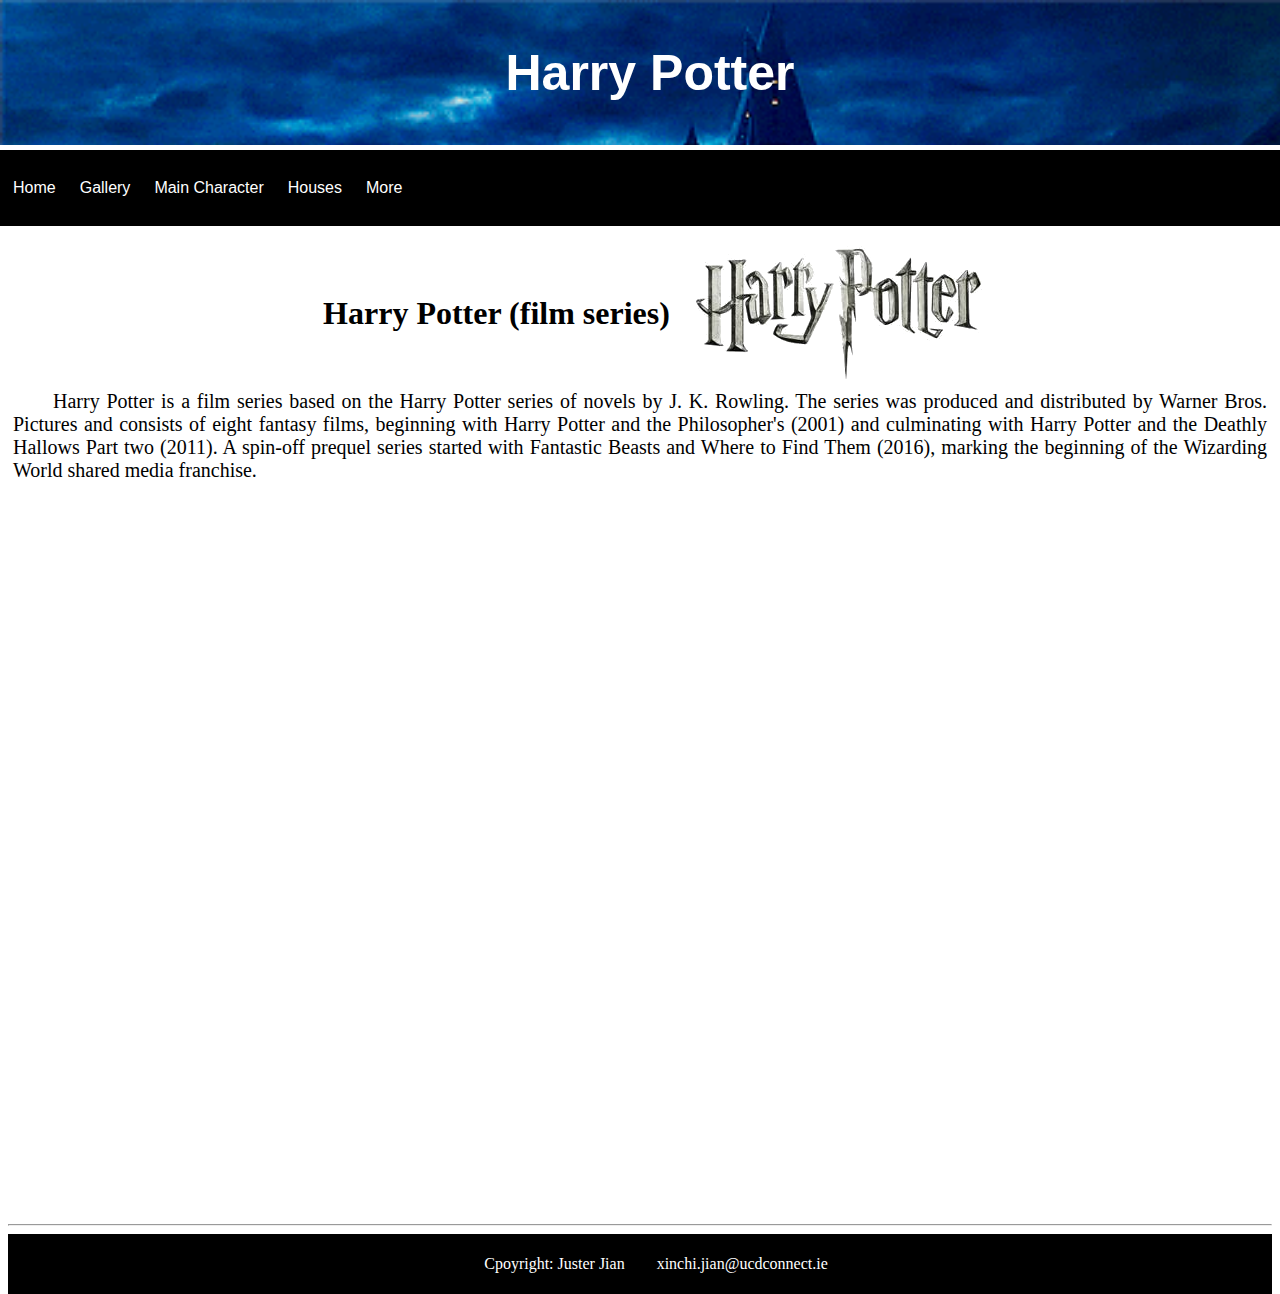
<file: index.html>
<!DOCTYPE html>
<html lang="en">
<head>
    <meta charset="UTF-8">
    <meta name="viewport" content="width=device-width, initial-scale=1.0">
    <title>Harry Potter series movies</title>
    <link rel="stylesheet" href="style.css">
</head>
<body>
    <div id="header">
        <link href="https://fonts.cdnfonts.com/css/harry-potter" rel="stylesheet">
        <h1>Harry Potter</h1>
    </div>

    <div id="nav">
        <ul>
            <li>
                <a href="./index.html">Home</a>
            </li>
            <li>
                <a href="./Gallery/Gallery.html">Gallery</a>
            </li>
            <li>
                <a href="./MC/Main-Character.html">Main Character</a>
            </li>
            <li >
                <div class="dropdown">
                <a id="house" href="./House/House.html">Houses</a>
                <div class="dropdown-content">
                    <a href="./House/House.html#Gryffindor">Gryffindor</a>
                    <a href="./House/House.html#Hufflepuff">Hufflepuff</a>
                    <a href="./House/House.html#Ravenclaw">Ravenclaw</a>
                    <a href="./House/House.html#Slytherin">Slytherin</a>
                </div>
                </div>
            </li>
            <li>
                <a href="./More/More.html">More</a>
            </li>
        </ul>
    </div>


    <div class="section">
        <div class="info-header"> 
            <h1 class="text-header">Harry Potter (film series)</h1>
            <img id="logo" src="./image/Harry-film-logo.png" alt="Harry-film-logo">
        </div>
        
        <p id="intro" style="font-size: 20px; margin: 5px;">
             Harry Potter is a film series based on the Harry Potter series of novels by J. K. Rowling. The series was produced and distributed by Warner Bros. Pictures and consists of eight fantasy films, beginning with Harry Potter and the Philosopher's  (2001) and culminating with Harry Potter and the Deathly Hallows Part two (2011). A spin-off prequel series started with Fantastic Beasts and Where to Find Them (2016), marking the beginning of the Wizarding World shared media franchise.
        </p>
        <div id="video"> 
            <iframe width="560" height="315" src="https://www.youtube.com/embed/nT_PxewbUpk?si=7HuiC5T6oBiHVXny&autoplay=1" title="YouTube video player" allow="accelerometer; autoplay; clipboard-write; encrypted-media; gyroscope; picture-in-picture; web-share" referrerpolicy="strict-origin-when-cross-origin" allowfullscreen></iframe>
        </div>
    </div>
    <hr>
    <div id="fotter">
        <p>Cpoyright: Juster Jian</p>
        <p>xinchi.jian@ucdconnect.ie</p>
    </div>


</body>
</html>
</file>
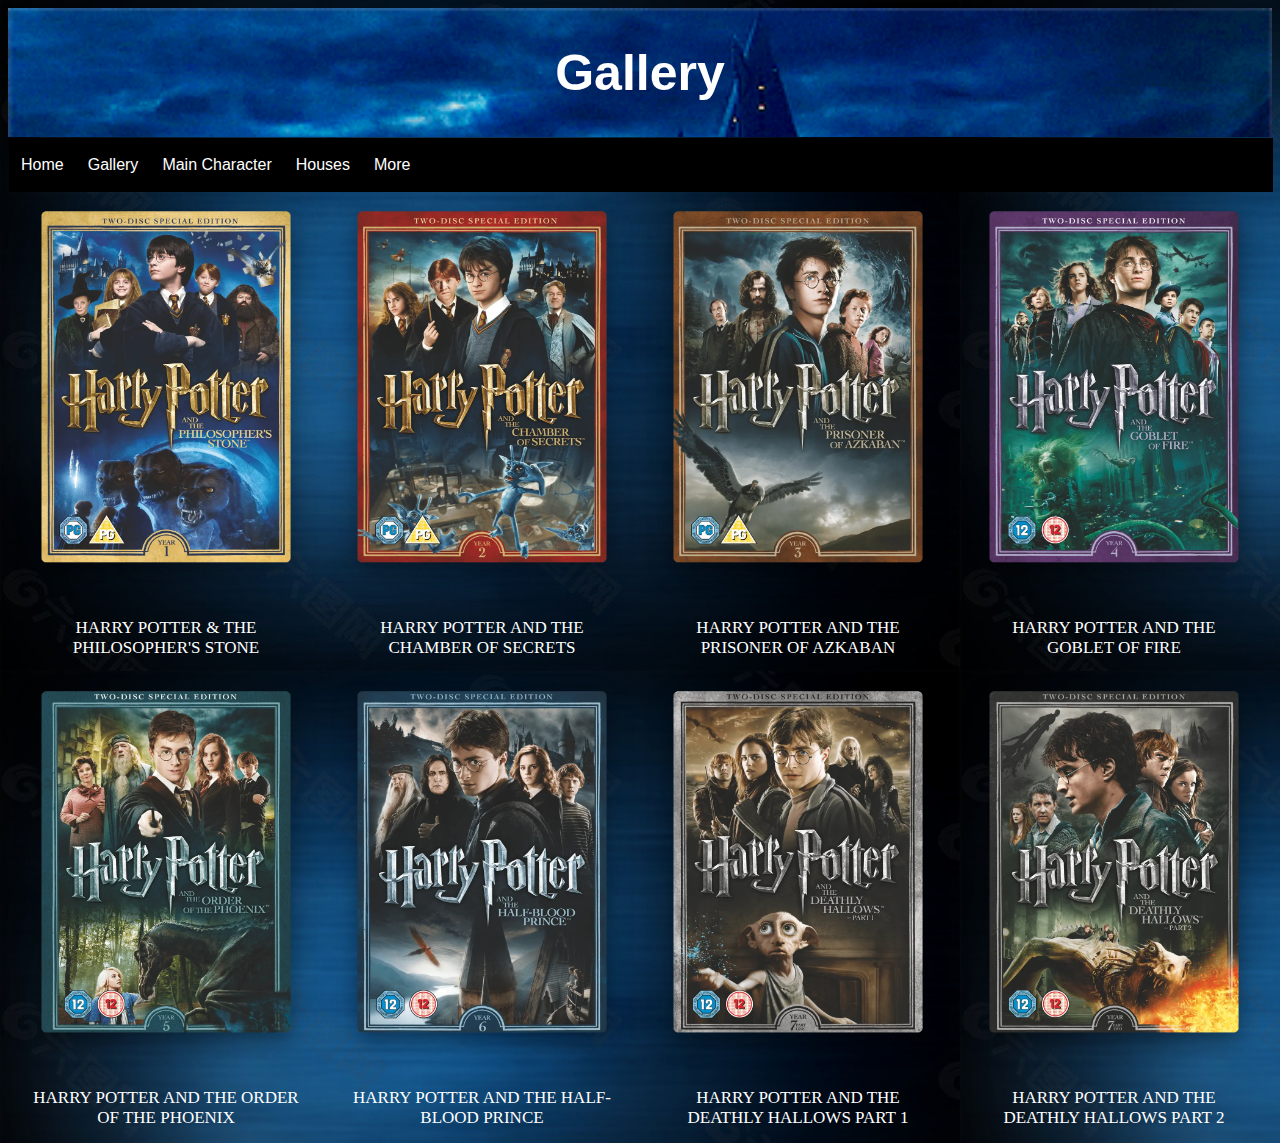
<file: Gallery/Gallery.html>
<!DOCTYPE html>
<html lang="en">
<head>
    <meta charset="UTF-8">
    <meta name="viewport" content="width=device-width, initial-scale=1.0">
    <title>Gallery</title>
    <link rel="stylesheet" href="Gallery.css">

</head>
<body>
    <div id="header">
        <link href="https://fonts.cdnfonts.com/css/harry-potter" rel="stylesheet">
        <h1>Gallery</h1>
    </div>
    <div id="nav">
        <ul>
            <li>
                <a href="../index.html">Home</a>
            </li>
            <li>
                <a href="../Gallery/Gallery.html">Gallery</a>
            </li>
            <li>
                <a href="../MC/Main-Character.html">Main Character</a>
            </li>
            <li>
                <a href="../House/House.html">Houses</a>
            </li>
            <li>
                <a href="../More/More.html">More</a>
            </li>
        </ul>
    </div>

    <div class="responsive">
        <div class="gallery">
            <a target="_blank" href="https://www.warnerbros.co.uk/movies/harry-potter-and-philosophers-stone">
                <img src="../image/Gallery/hp-1.webp" alt="hp-1" width="400">
            </a>
            <div class="desc">
                Harry Potter & The Philosopher's Stone
            </div>
        </div>
    </div>
    <div class="responsive">
        <div class="gallery">
            <a target="_blank" href="https://www.warnerbros.co.uk/movies/harry-potter-and-chamber-secrets">
                <img src="../image/Gallery/hp-2.webp" alt="hp-2" width="400">
            </a>
            <div class="desc">
                Harry Potter and the Chamber of Secrets
            </div>
        </div>
    </div>
    <div class="responsive">
        <div class="gallery">
            <a target="_blank" href="https://www.warnerbros.co.uk/movies/harry-potter-and-the-prisoner-of-azkaban">
                <img src="../image/Gallery/hp-3.webp" alt="hp-3" width="400">
            </a>
            <div class="desc">
                Harry Potter and the Prisoner of Azkaban
            </div>
        </div>
    </div>
    <div class="responsive">
        <div class="gallery">
            <a target="_blank" href="https://www.warnerbros.co.uk/movies/harry-potter-and-the-goblet-of-fire">
                <img src="../image/Gallery/hp-4.webp" alt="hp-4" width="400">
            </a>
            <div class="desc">
                Harry Potter and the Goblet of Fire
            </div>
        </div>
    </div>
    <div class="responsive">
        <div class="gallery">
            <a target="_blank" href="https://www.warnerbros.co.uk/movies/harry-potter-and-the-order-of-the-phoenix">
                <img src="../image/Gallery/hp-5.webp" alt="hp-5" width="400">
            </a>
            <div class="desc">
                Harry Potter and the Order of the Phoenix
            </div>
        </div>
    </div>
    <div class="responsive">
        <div class="gallery">
            <a target="_blank" href="https://www.warnerbros.co.uk/movies/harry-potter-and-the-half-blood-prince">
                <img src="../image/Gallery/hp-6.webp" alt="hp-6" width="400">
            </a>
            <div class="desc">
                Harry Potter and the Half-Blood Prince
            </div>
        </div>
    </div>
    <div class="responsive">
        <div class="gallery">
            <a target="_blank" href="https://www.warnerbros.co.uk/movies/harry-potter-and-the-deathly-hallows-part-1">
                <img src="../image/Gallery/hp-7.webp" alt="hp-7" width="400">
            </a>
            <div class="desc">
                Harry Potter and the Deathly Hallows Part 1
            </div>
        </div>
    </div>
    <div class="responsive">
        <div class="gallery">
            <a target="_blank" href="https://www.warnerbros.co.uk/movies/harry-potter-and-the-deathly-hallows-part-2">
                <img src="../image/Gallery/hp-8.webp" alt="hp-8" width="400">
            </a>
            <div class="desc">
                Harry Potter and the Deathly Hallows Part 2
            </div>
        </div>
    </div>
</body>
</html>
</file>
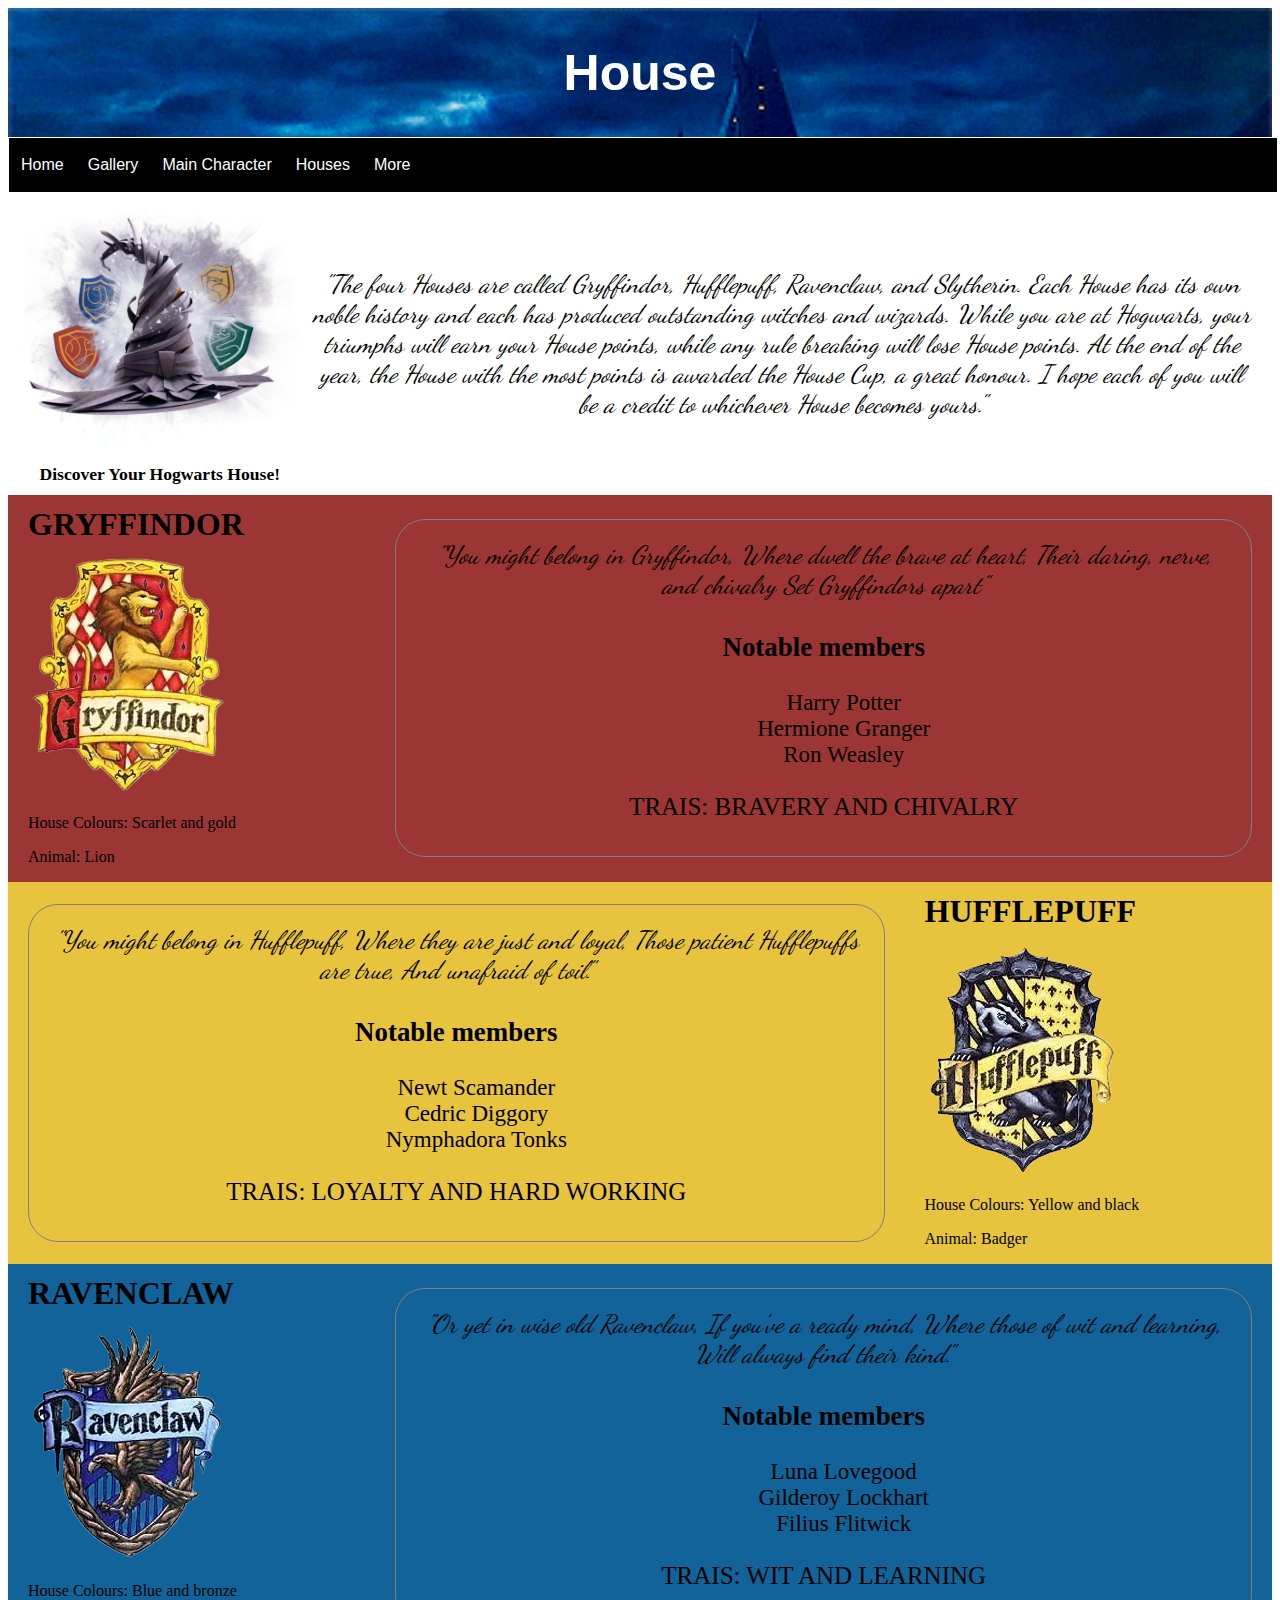
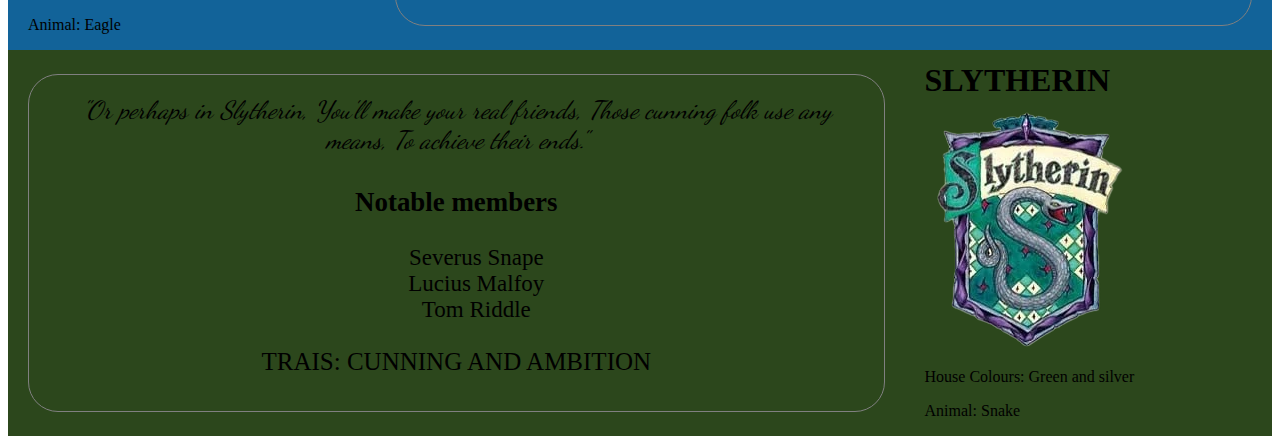
<file: House/House.html>
<!DOCTYPE html>
<html lang="en">
<head>
    <meta charset="UTF-8">
    <meta name="viewport" content="width=device-width, initial-scale=1.0">
    <title>House</title>
    <style>
        #header {
            font-family: 'Harry Potter', sans-serif;
            font-size: 25px;
            background-image: url(../image/Hogwarts.gif);
            background-size: 100%;
            background-repeat: no-repeat;
            color: white;
            text-align: center;
            padding: 2px;         
        } 

        #nav ul{
            list-style: none;
            line-height: 30px;
            background-color: rgb(0, 0, 0);
            height: 100%;
            width: 100%;
            margin: 1px;
            padding: 2px;
            align-items: center;
            
        }

        #nav li{
            display: inline-block;
        }
        #nav a{
            display: block;
            color: white;
            padding: 10px;
            font-family: Verdana, Geneva, Tahoma, sans-serif;
            text-align: center;
            text-decoration: none;
        }
        #nav a:hover{
            background-color: darkgray;
        }
    </style>
    <link rel="stylesheet" href="./House.css">
    <link rel="preconnect" href="https://fonts.googleapis.com">
    <link rel="preconnect" href="https://fonts.gstatic.com" crossorigin>
    <link href="https://fonts.googleapis.com/css2?family=Cinzel:wght@400..900&family=Qwitcher+Grypen:wght@400;700&display=swap" rel="stylesheet">
    <link rel="preconnect" href="https://fonts.googleapis.com">
    <link rel="preconnect" href="https://fonts.gstatic.com" crossorigin>
    <link href="https://fonts.googleapis.com/css2?family=Dancing+Script:wght@400..700&display=swap" rel="stylesheet">
</head>
<body>
    <div id="header">
        <link href="https://fonts.cdnfonts.com/css/harry-potter" rel="stylesheet">
        <h1>House</h1>
    </div>

    <div id="nav">
        <ul>
            <li>
                <a href="../index.html">Home</a>
            </li>
            <li>
                <a href="../Gallery/Gallery.html">Gallery</a>
            </li>
            <li>
                <a href="../MC/Main-Character.html">Main Character</a>
            </li>
            <li>
                <a href="../House/House.html">Houses</a>
            </li>
            <li>
                <a href="../More/More.html">More</a>
            </li>
        </ul>
    </div>
    <div class="intro">
        <div class="sorting-img"> 
            <img src="../image/House/sorting-hat.png" alt="sorting-hat">
            <a id="text" href="https://www.wizardingworld.com/sorting-hat">Discover Your Hogwarts House!</a>
        </div>
        <div id="sorting-hat-text" class="sorting-hat" >"The four Houses are called Gryffindor, Hufflepuff, Ravenclaw, and Slytherin. Each House has its own noble history and each has produced outstanding witches and wizards. While you are at Hogwarts, your triumphs will earn your House points, while any rule breaking will lose House points. At the end of the year, the House with the most points is awarded the House Cup, a great honour. I hope each of you will be a credit to whichever House becomes yours."</div>
    </div>

    <div class="house-info" id="Gryffindor">
        <div class="house-side"> 
            <div class="house-head">
                <h1>Gryffindor</h1>
            </div>
            <div class="house-img">
                <img src="../image/House/Gryffindor.webp" alt="Gryffindor">
            </div>
            <div class="color">
                <p>House Colours: Scarlet and gold</p> 
            </div>
            <div class="Animal">
                <p>Animal: Lion</p>
            </div>
        </div>
        <div class="house-text">
            <div class="sorting-hat">
                "You might belong in Gryffindor, Where dwell the brave at heart, Their daring, nerve, and chivalry Set Gryffindors apart"
            </div>
            <div class="notable-people">
                <h3>Notable members</h3>
                <ul>
                    <li>Harry Potter</li>
                    <li>Hermione Granger</li>
                    <li>Ron Weasley</li>
                </ul>
            </div>
            <div class="trais">
                <p>Trais: Bravery and chivalry</p>
            </div>
        </div>
    </div>
    <div class="house-info" id="Hufflepuff">
        <div class="house-text">
            <div class="sorting-hat">
                "You might belong in Hufflepuff, Where they are just and loyal, Those patient Hufflepuffs are true, And unafraid of toil."
            </div>
            <div class="notable-people">
                <h3>Notable members</h3>
                <ul>
                    <li>Newt Scamander</li>
                    <li>Cedric Diggory</li>
                    <li>Nymphadora Tonks</li>
                </ul>
            </div>
            <div class="trais">
                <p>Trais: Loyalty and hard working</p>
            </div>
        </div>
        <div class="house-side">
            <div class="house-head">
                <h1>Hufflepuff</h1>
            </div>
            <div class="house-img">
                <img src="../image/House/Hufflepuff.webp" alt="Hufflepuff">
            </div>
            <div class="color">
                <p>House Colours: Yellow and black</p>
            </div>
            <div class="Animal">
                <p>Animal: Badger</p>
            </div>
        </div>
    </div>
    <div class="house-info" id="Ravenclaw">
        <div class="house-side">
            <div class="house-head">
                <h1>Ravenclaw</h1>
            </div>
            <div class="house-img">
                <img src="../image/House/RavenclawCrest.webp" alt="Ravenclaw">
            </div>
            <div class="color">
                <p>House Colours: Blue and bronze</p>
            </div>
            <div class="Animal">
                <p>Animal: Eagle</p>
            </div>
        </div>
        <div class="house-text">
            <div class="sorting-hat">
                "Or yet in wise old Ravenclaw, If you've a ready mind, Where those of wit and learning, Will always find their kind."
            </div>
            <div class="notable-people">
                <h3>Notable members</h3>
                <ul>
                    <li>Luna Lovegood</li>
                    <li>Gilderoy Lockhart</li>
                    <li>Filius Flitwick</li>
                </ul>
            </div>
            <div class="trais">
                <p>Trais: Wit and learning</p>
            </div>
        </div>
    </div>
    <div class="house-info" id="Slytherin">
        <div class="house-text">
            <div class="sorting-hat">
                "Or perhaps in Slytherin, You'll make your real friends, Those cunning folk use any means, To achieve their ends."
            </div>
            <div class="notable-people">
                <h3>Notable members</h3>
                <ul>
                    <li>Severus Snape</li>
                    <li>Lucius Malfoy</li>
                    <li>Tom Riddle</li>
                </ul>
            </div>
            <div class="trais">
                <p>Trais: Cunning and ambition</p>
            </div>
        </div>
        <div class="house-side">
            <div class="house-head">
                <h1>Slytherin</h1>
            </div>
            <div class="house-img">
                <img src="../image/House/Slytherin.webp" alt="Slytherin">
            </div>
            <div class="color">
                <p>House Colours: Green and silver</p>
            </div>
            <div class="Animal">
                <p>Animal: Snake</p>
            </div>
        </div>
    </div>
   
    <div class="footer">
        
    </div>
</body>
</html>
</file>
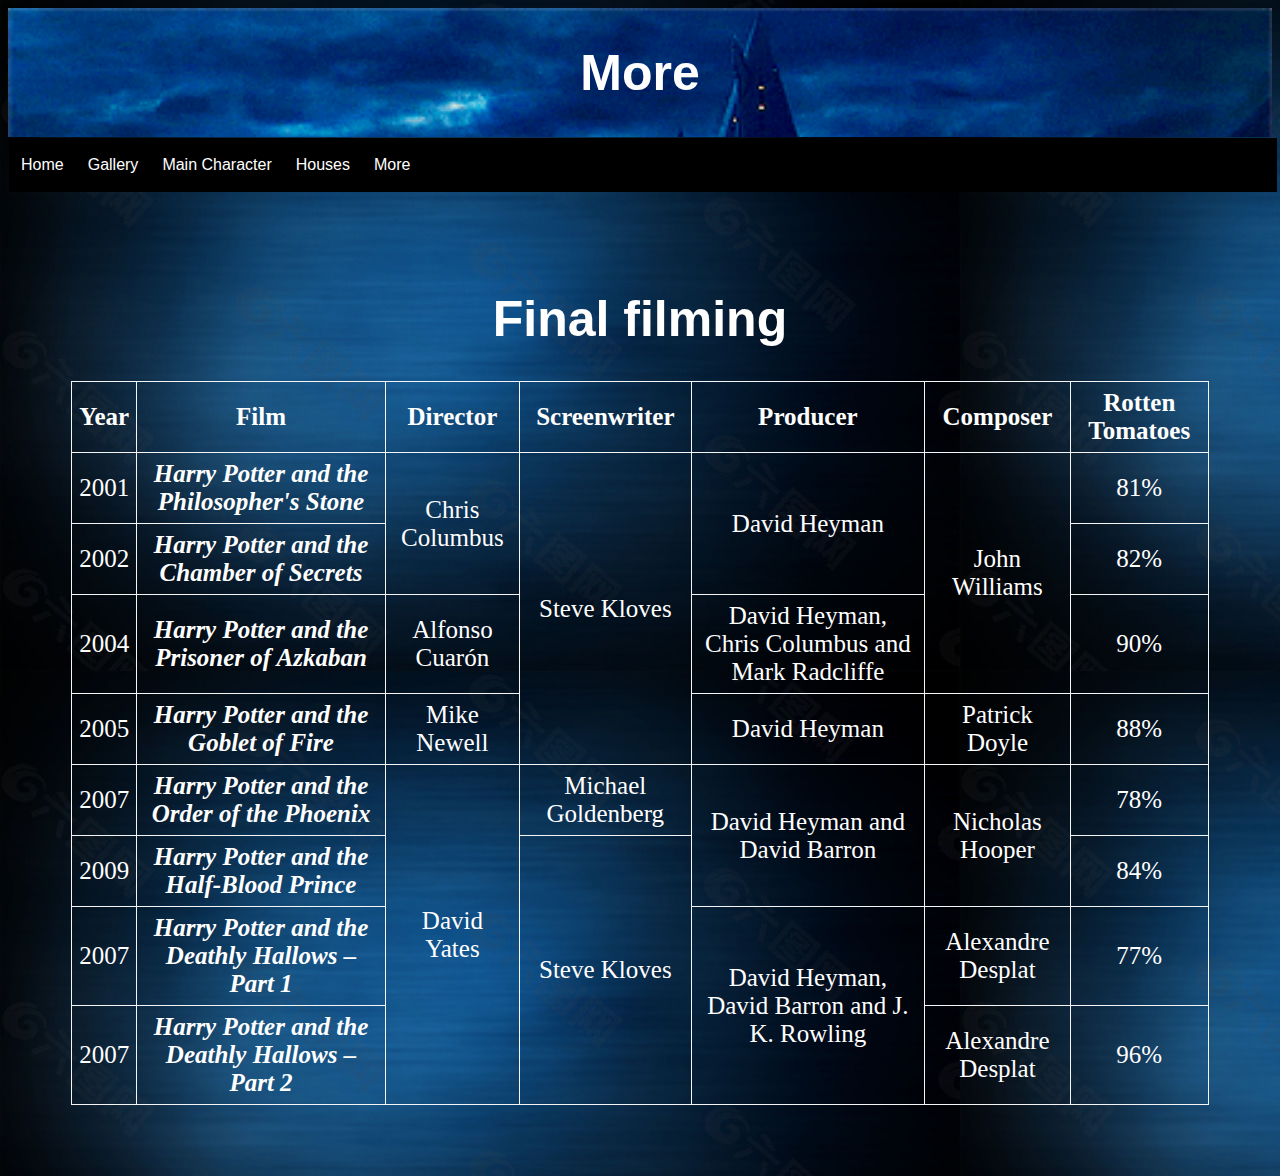
<file: More/More.html>
<!DOCTYPE html>
<html lang="en">
<head>
    <meta charset="UTF-8">
    <meta name="viewport" content="width=device-width, initial-scale=1.0">
    <title>More</title>
    <link rel="stylesheet" href="More.css">
</head>
<body>
    <div id="header">
        <link href="https://fonts.cdnfonts.com/css/harry-potter" rel="stylesheet">
        <h1>More</h1>
    </div>

    <div id="nav">
        <ul>
            <li>
                <a href="../index.html">Home</a>
            </li>
            <li>
                <a href="../Gallery/Gallery.html">Gallery</a>
            </li>
            <li>
                <a href="../MC/Main-Character.html">Main Character</a>
            </li>
            <li >
                <div class="dropdown">
                <a id="house" href="../House/House.html">Houses</a>
                <div class="dropdown-content">
                    <a href="../House/House.html#Gryffindor">Gryffindor</a>
                    <a href="../House/House.html#Hufflepuff">Hufflepuff</a>
                    <a href="../House/House.html#Ravenclaw">Ravenclaw</a>
                    <a href="../House/House.html#Slytherin">Slytherin</a>
                </div>
                </div>
            </li>
            <li>
                <a href="../More/More.html">More</a>
            </li>
        </ul>
    </div>

    <div style="overflow-x:auto;">
        <table class="production">
            <caption class="Caption">
                <h1>Final filming</h1>
            </caption>
            <tr class="Head">
                <th>Year</th>
                <th>
                    Film
                </th>
                <th>
                    Director
                </th>
                <th>
                    Screenwriter
                </th>
                <th>Producer</th>
                <th>Composer</th>
                <th>Rotten Tomatoes</th>
            <tr class="film1">
                <td>2001</td>
                <td class="film-name">
                    Harry Potter and the Philosopher's Stone
                </td>
                <td rowspan="2">Chris Columbus</td>
                <td rowspan="4">Steve Kloves</td>
                <td rowspan="2">David Heyman</td>
                <td rowspan="3">John Williams</td>
                <td>
                    81%
                </td>
            </tr>
            <tr class="film2">
                <td>2002</td>
                <td class="film-name">
                    Harry Potter and the Chamber of Secrets
                </td>
                <td>
                    82%
                </td>
            </tr>
            <tr class="film3">
                <td>2004</td>
                <td class="film-name">
                    Harry Potter and the Prisoner of Azkaban
                </td>
                <td>Alfonso Cuarón</td>
                <td>David Heyman, Chris Columbus and Mark Radcliffe</td>
                <td>
                    90%
                </td>
            </tr>
            <tr class="film4">
                <td>2005</td>
                <td class="film-name">
                    Harry Potter and the Goblet of Fire
                </td>
                <td>Mike Newell</td>
                <td>David Heyman</td>
                <td>Patrick Doyle</td>
                <td>
                    88%
                </td>
            </tr>
            <tr class="film5">
                <td>2007</td>
                <td class="film-name">
                    Harry Potter and the Order of the Phoenix
                </td>
                <td rowspan="4">David Yates</td>
                <td>Michael Goldenberg</td>
                <td rowspan="2">David Heyman and David Barron</td>
                <td rowspan="2">Nicholas Hooper</td>
                <td>
                    78%
                </td>
            </tr>
            <tr class="film6">
                <td>2009</td>
                <td class="film-name">
                    Harry Potter and the Half-Blood Prince
                </td>
                <td rowspan="3">Steve Kloves</td>
                <td>
                    84%
                </td>
            </tr>
            <tr class="film7">
                <td>2007</td>
                <td class="film-name">
                    Harry Potter and the Deathly Hallows – Part 1
                </td>
                <td rowspan="2">David Heyman, David Barron and J. K. Rowling</td>
                <td>Alexandre Desplat</td>
                <td>
                    77%
                </td>
            </tr>
            <tr class="film8">
                <td>2007</td>
                <td class="film-name">
                    Harry Potter and the Deathly Hallows – Part 2
                </td>
                <td>Alexandre Desplat</td>
                <td>
                    96%
                </td>
            </tr>
        </table>
    </div>
</body>
</html>
</file>
<file: style.css>
html, body {
    height: 100%;
}

#header {
    font-family: 'Harry Potter', sans-serif;
    font-size: 25px;
    background-image: url(./image/Hogwarts.gif);
    background-size: 100%;
    background-repeat: no-repeat;
    color: white;
    text-align: center;
    padding: 10px; 
    position: fixed;
    top: 0;
    left: 0;
    width: 100%;
    z-index: 100;
    background-color: rgba(0, 0, 0, 0.8);
    padding: 10px;
    min-width: 400px;


}

#nav {
    position: fixed;
    top: 150px;
    left: 0;
    width: 100%;
    z-index: 999;
    background-color: rgb(0, 0, 0);
    padding: 10px 0;
    margin: 0;
}

#nav ul{
    list-style: none;
    line-height: 30px;
    background-color: rgb(0, 0, 0);
    height: 100%;
    width: 100%;
    margin: 1px;
    padding: 2px;
    align-items: center;
    
}

#nav li{
    display: inline-block;
}
#nav a{
    display: block;
    color: white;
    padding: 10px;
    font-family: Verdana, Geneva, Tahoma, sans-serif;
    text-align: center;
    text-decoration: none;
}
#nav a:hover{
    background-color: darkgray;
}

.dropdown {
    position: relative;
    display: inline-block;
}

.dropdown-content {
    display: none;
    position: absolute;
    background-color: black;
    min-width: 160px;
    box-shadow: 0px 8px 16px 0px rgba(0,0,0,0.2);
    z-index: 1;
}

.dropdown-content a {
    color: black;
    padding: 12px 16px;
    text-decoration: none;
    display: block;
}

.dropdown-content a:hover {
    background-color: darkgray
}

.dropdown:hover .dropdown-content {
    display: block;
}

.dropdown:hover #house {
    background-color: darkgray;
}

body {
    padding-top: 210px;
}


.section {
    width: 350px;
    display: inline;
    padding: 5px;
}

.info-header {
    display: flex;
    justify-content: center;
    align-items: center;
    flex-wrap: wrap;
    margin: 10px;
}

.text-header {
    margin-right: 20px;
    font-size: 2em;
    margin: 25px;
    text-align: center;
}

#logo {
    max-width: 100%;
    height: auto;
    max-height: 200px;
    float: inline-end;
}

p {
    text-indent: 2em;
    text-align: justify;
}

#video {
    display: flex;
    justify-content: center;
    align-items: center;
    width: 100%;
    height: 0;
    padding-bottom: 56.25%;
    position: relative;
}

#video iframe {
    position: absolute;
    top: 20px;
    width: 100%;
    height: 100%;
    border: none;
}


#fotter {
    display: flex;
    justify-content: center;
    align-items: center;
    background-color: black;
    color: white;
    clear: both;
    padding: 5px;
}

iframe {
    border: none;
    width: 100%;
    height: auto;
}
</file>
<file: Gallery/Gallery.css>
#header {
    font-family: 'Harry Potter', sans-serif;
    font-size: 25px;
    background-image: url(../image/Hogwarts.gif);
    background-size: 100%;
    background-repeat: no-repeat;
    color: white;
    text-align: center;
    padding: 2px;         
}
body {
    background-image: url(../image/Gallery/background.jpg);
}
#nav ul{
    list-style: none;
    line-height: 30px;
    background-color: rgb(0, 0, 0);
    height: 100%;
    width: 100%;
    margin: 1px;
    padding: 2px;
    align-items: center;
    
}

#nav li{
    display: inline-block;
}
#nav a{
    display: block;
    color: white;
    padding: 10px;
    font-family: Verdana, Geneva, Tahoma, sans-serif;
    text-align: center;
    text-decoration: none;
}
#nav a:hover{
    background-color: darkgray;
}

div.gallery img {
    width: 100%;
    height: auto;
}

div.desc {
    padding: 15px;
    text-align: center;
    font-family: Georgia, 'Times New Roman', Times, serif;
    color: white;
    font-size: 17px;
    text-transform: uppercase;
}

* {
    box-sizing: border-box;
}

.responsive {
    padding: 0 6px;
    float: left;
    width: 24.999999%;
}

@media only screen and (max-width: 700px) {
    .responsive {
      width: 49.99999%;
      margin: 6px 0;
    }
  }
  
  @media only screen and (max-width: 500px) {
    .responsive {
      width: 100%;
    }
  }
</file>
<file: House/House.css>
#Gryffindor {
    background-color: #9C3634;
}

#Hufflepuff {
    background-color: #E7C33E;
}

#Ravenclaw {
    background-color: #126399;
}

#Slytherin {
    background-color: #2C471C;
}

.house-info {
    display: flex;
    justify-content: space-between;
    align-items: center;
}

.house-side {
    padding-left: 20px;
    width: 30%;
    box-sizing: border-box;
}

.house-text {
    margin: 20px;
    border: 1px solid gray;
    border-radius: 30px;
    width: 70%;
    text-align: center;
    padding: 10px;
    justify-content: center;
    align-items: center; 
    box-sizing: border-box;
}

@media screen and (max-width: 600px) {
    .house-info {
        flex-direction: column;
    }

    .house-side, .house-text {
        width: 100%;
        text-align: left; 
    }
}

.intro {
    display: flex;
    justify-content: space-between;
    align-items: center;
    padding: 10px;
    box-sizing: border-box;
}

.sorting-img {
    display: flex;
    flex-direction: column;
    justify-content: center;
    align-items: center;
    width: 100%;
    text-align: center;
}

.sorting-img img {
    max-width: 100%;
    height: auto;
    margin-bottom: 10px;
}

#text {
    text-decoration: none;
    font-weight: bold;
    font-size: 1.1em;
    color: #000;
}

#sorting-hat-text {
    text-align: center;
    float: inline-end;
}
.sorting-hat-text {
    width: 60%;
    text-align: justify;
    padding: 20px;
}

@media screen and (max-width: 600px) {
    .intro {
        flex-direction: column;
        padding: 10px;
    }
    
    .sorting-img, .sorting-hat {
        width: 100%;
        text-align: center;
    }

    .sorting-img img {
        max-width: 60%;
    }
}

.house-head {
    width: 100%;
    text-transform: uppercase;
    font-family: "Crimson Text";
    color: black;
    line-height: 100%;
}


.dancing-script {
  font-family: "Dancing Script", cursive;
  font-weight: 700;
  font-style: normal;
}

.sorting-hat {
    font-style: italic;
    font-family: "Dancing Script", cursive;
    margin: 5px;
    padding: 5px;
    font-size: 25px;
}

.notable-people {
    font-size: 23px;
}

ul {
    list-style: none;
}

.trais {
    font-size: 25px;
    text-transform: uppercase;
}
</file>
<file: More/More.css>
body {
    background-image: url(../image/Gallery/background.jpg);
}

#header {
    font-family: 'Harry Potter', sans-serif;
    font-size: 25px;
    background-image: url(../image/Hogwarts.gif);
    background-size: 100%;
    background-repeat: no-repeat;
    color: white;
    text-align: center;
    padding: 2px;         
}

#nav ul{
    list-style: none;
    line-height: 30px;
    background-color: rgb(0, 0, 0);
    height: 100%;
    width: 100%;
    margin: 1px;
    padding: 2px;
    align-items: center;
    
}

#nav li{
    display: inline-block;
}
#nav a{
    display: block;
    color: white;
    padding: 10px;
    font-family: Verdana, Geneva, Tahoma, sans-serif;
    text-align: center;
    text-decoration: none;
}
#nav a:hover{
    background-color: darkgray;
}

.dropdown {
    position: relative;
    display: inline-block;
}

.dropdown-content {
    display: none;
    position: absolute;
    background-color: black;
    min-width: 160px;
    box-shadow: 0px 8px 16px 0px rgba(0,0,0,0.2);
    z-index: 1;
}

.dropdown-content a {
    color: black;
    padding: 12px 16px;
    text-decoration: none;
    display: block;
}

.dropdown-content a:hover {
    background-color: darkgray
}
  

.dropdown:hover .dropdown-content {
    display: block;
}

.dropdown:hover #house {
    background-color: darkgray;
}

table, th, td {
    border: 1px solid black;
    border-collapse: collapse;
    text-align: center;
    color: white;
    border-color: whitesmoke;
}

caption {
    font-family: 'Harry Potter', sans-serif;
}

.film-name {
    font-style: italic;
    font-weight: bold;
}

table {
    width: 90%;
    margin: 5%;
    font-size: 25px;
}

th, td {
    height: 50px;
    padding: 7px;
}
</file>
